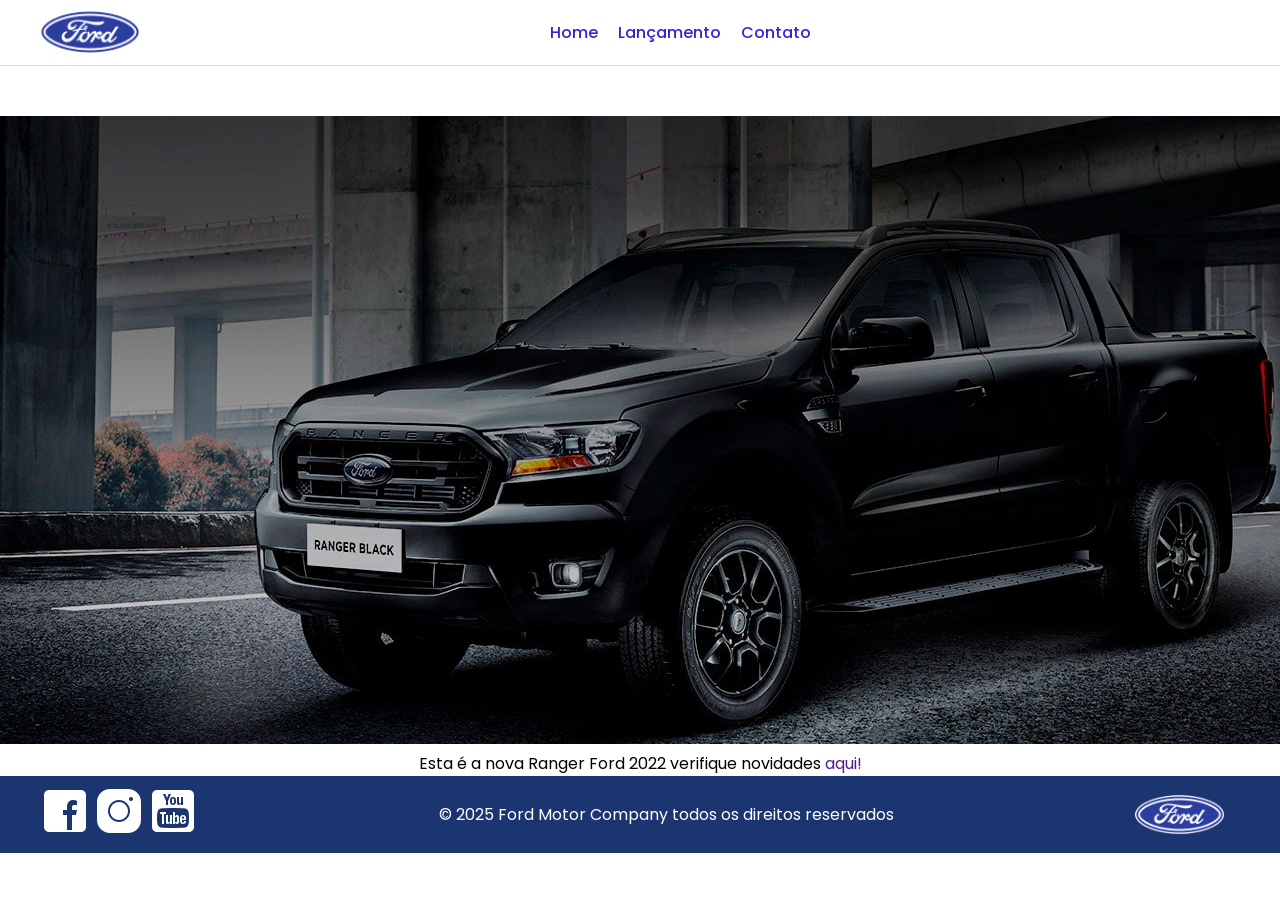
<file: index.html>
<!DOCTYPE html>
<html lang="pt-br">

<head>
    <meta charset="UTF-8">
    <meta name="viewport" content="width=device-width, initial-scale=1.0">
    <title>Desafio da Sprint - Inicio </title>
    <link rel="stylesheet" href="style.css">
</head>

<body>
    <header>
        <img src="/img/ford-96.png" alt="Logo da FORD" id="logoford">
        <nav id="navbar">
            <ul>
                <li><a href="http://127.0.0.1:5500/index.html">Home</a></li>
                <li><a href="http://127.0.0.1:5500/lancamento.html">Lançamento</a></li>
                <li><a href="http://127.0.0.1:5500/contato.html">Contato</a></li>
            </ul>    
        </nav>
        <div></div>
    </header>
  
    <main>
        <div class="ccentro">
            <img src="/img/imagem_1.jpg" alt="foto de um carro" class="imgcentro">
            <p>
                Esta é a nova Ranger Ford 2022 verifique novidades <a href="">aqui!</a>
            </p>
        </div>
    </main>

    <footer>
        <div class="redes">
            <a href="https://facebook.com/fordbrasil" target="_blank"><img src="/img/facebook-50.png" id="logosrodape"></a>
            <a href="https//instagram.com/fordbrasil" target="_blank" ><img src="/img/instagram-logo-50.png" id="logosrodape"></a>
            <a href="https://youtube.com/fordbrasil" target="_blank"><img src="/img/youtube-squared-50.png"id="logosrodape"></a>
        </div>
        <p> &copy; 2025 Ford Motor Company todos os direitos reservados</p>
        <div class="direitosreservados">
            <img src="/img/ford-96.png" alt="logo da ford no rodape da pagina" class="imgrodape">
        </div>
    </footer>
    </div>
</body>

</html>
</file>
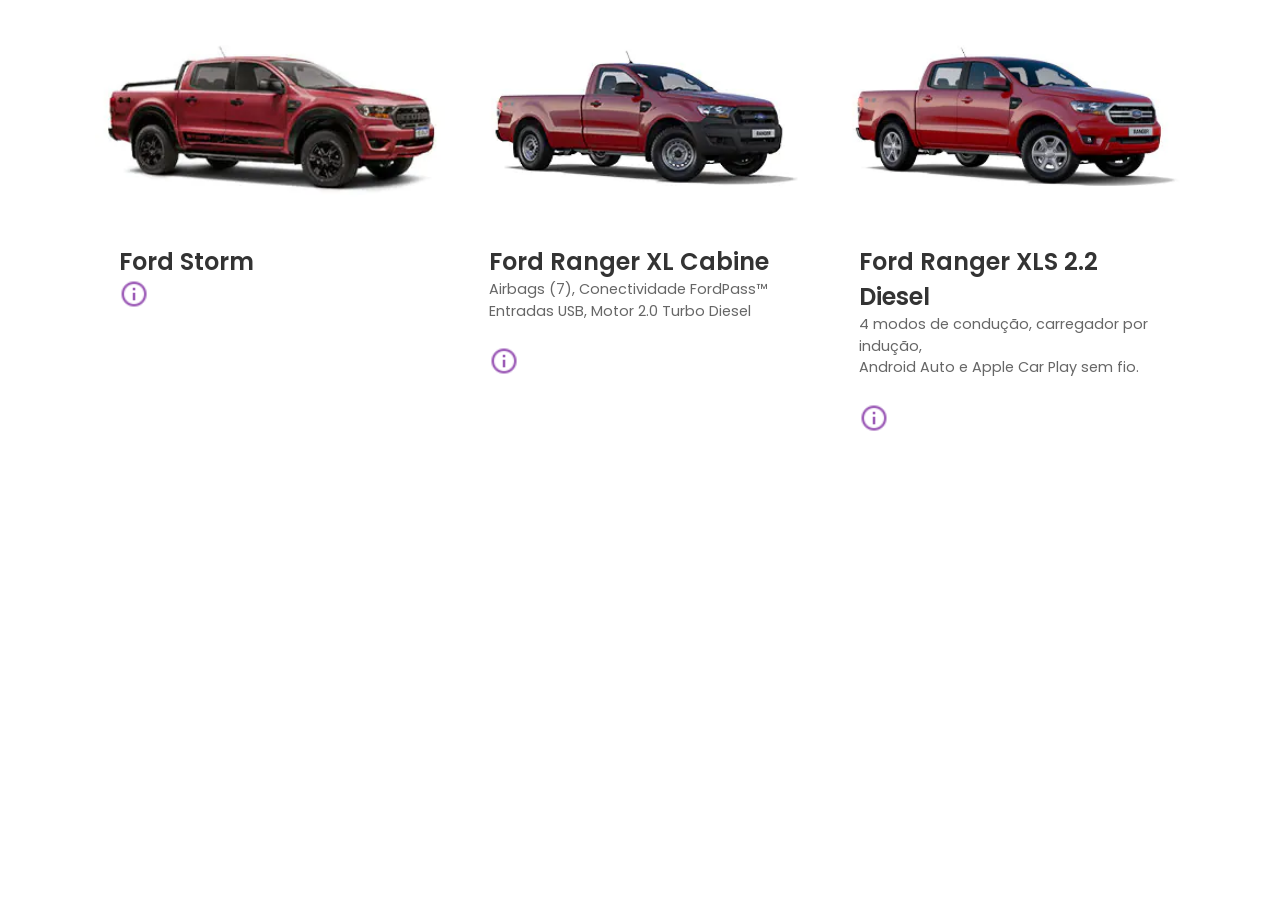
<file: card.html>
<!DOCTYPE html>
<html lang="pt-br">

<head>
    <meta charset="UTF-8">
    <meta name="viewport" content="width=device-width, initial-scale=1.0">
    <title>Desafio da Sprint</title>
    <link rel="stylesheet" href="style.css">
</head>

<body>

    <div class="card-container">

    <!-- Card 1: Ford Storm -->
    <article class="card">
        <img class="card-image" src="/img/storm.jpg" alt="Foto do Ranger STORM">
        <div class="card-content">
            <h2 class="card-title">Ford Storm</h2>
            <div class="imagem-com-texto">
                <img src="/img/info.png" alt="Ícone de informação" id="botaoinfo">
                <span class="texto-hover">
                    Motor 3.2 Duratorq TDCi turbodiesel de 5 cilindros.<br>
                    Potência: 200 cv a 3.000 rpm<br>
                    Torque: 47,9 kgf.m (470 Nm) a 1.750 rpm.
                </span>
            </div>
        </div>
    </article>

    <!-- Card 2: Ford Ranger XL Cabine -->
    <article class="card">
        <img class="card-image" src="/img/XL Cabine.jpg" alt="Foto do Ranger Cabine XL">
        <div class="card-content">
            <h2 class="card-title">Ford Ranger XL Cabine</h2>
            <p class="card-text">
                Airbags (7), Conectividade FordPass™<br>
                Entradas USB, Motor 2.0 Turbo Diesel
            </p>
            <div class="imagem-com-texto">
                <img src="/img/info.png" alt="Ícone de informação" id="botaoinfo">
                <span class="texto-hover">
                    Concierge proativo, degrau de acesso à caçamba,<br>
                    Android Auto e Apple Car Play sem fio.
                </span>
            </div>
        </div>
    </article>

    <!-- Card 3: Ford Ranger XLS 2.2 Diesel -->
    <article class="card">
        <img class="card-image" src="/img/xls 2.2 diesel.jpg" alt="Foto do XLS 2.2 Diesel">
        <div class="card-content">
            <h2 class="card-title">Ford Ranger XLS 2.2 Diesel</h2>
            <p class="card-text">
                4 modos de condução, carregador por indução,<br>
                Android Auto e Apple Car Play sem fio.
            </p>
            <div class="imagem-com-texto">
                <img src="/img/info.png" alt="Ícone de informação" id="botaoinfo">
                <span class="texto-hover">
                    Modos: Normal, Eco, Rebocar, Escorregadio.<br>
                    Monitoramento Preventivo Inteligente.
                </span>
            </div>
        </div>
    </article>

</div>


</body>

</html>
</file>
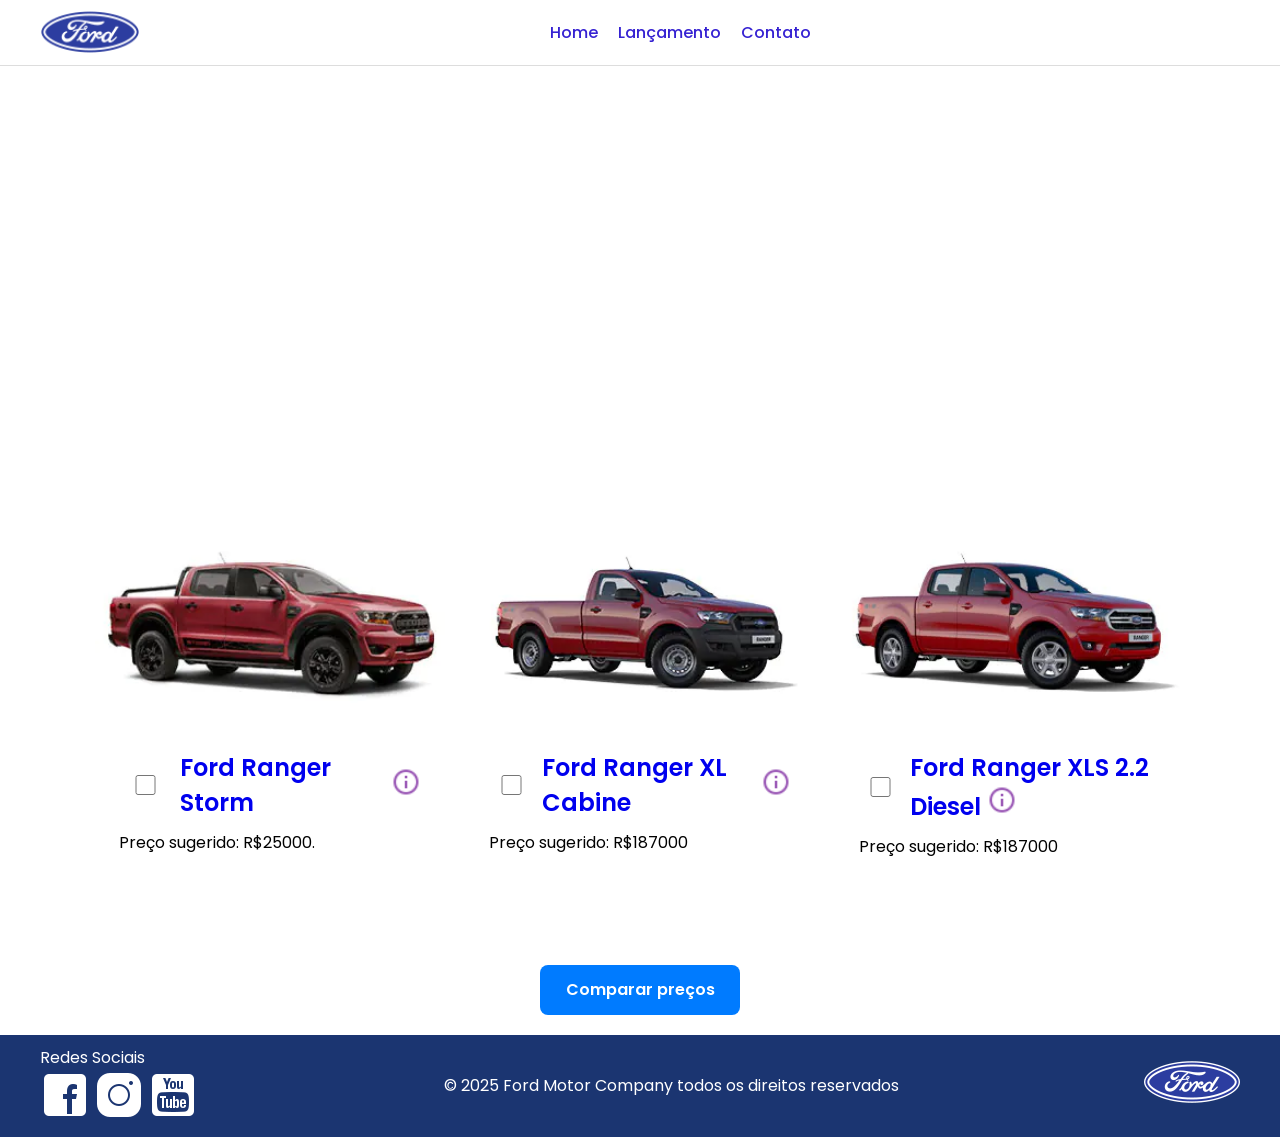
<file: lancamento.html>
<!DOCTYPE html>
<html lang="pt-br">

<head>
    <meta charset="UTF-8" />
    <meta name="viewport" content="width=device-width, initial-scale=1" />
    <title>Desafio da Sprint - Lançamento</title>
    <link rel="stylesheet" href="style.css" />
</head>

<body>
    <header>
        <img src="/img/ford-96.png" alt="Logo da FORD" id="logoford" />
        <nav id="navbar">
            <ul>
                <li><a href="http://127.0.0.1:5500/index.html">Home</a></li>
                <li><a href="http://127.0.0.1:5500/lancamento.html">Lançamento</a></li>
                <li><a href="http://127.0.0.1:5500/contato.html">Contato</a></li>
            </ul>
        </nav>
        <div></div>
    </header>

    <main>
        <div class="container">
            <div class="containervideo">
                <iframe width="1500" height="415" src="https://www.youtube.com/embed/3nW3UoOxV3k?si=4smUL5RBEjmB53bG"
                    title="YouTube video player" frameborder="0"
                    allow="accelerometer; autoplay; clipboard-write; encrypted-media; gyroscope; picture-in-picture; web-share"
                    referrerpolicy="strict-origin-when-cross-origin" allowfullscreen></iframe>
            </div>

            <div class="card-container">
                <article class="card">
                    <img class="card-image" src="/img/storm.jpg" alt="Foto do Ranger STORM" />
                    <div class="card-content">
                        <div class="titulo-com-info">
                            <input type="checkbox" name="" class="check">
                            <h2 class="card-title"><a
                                    href="https://www.ford.com.br/content/dam/Ford/website-assets/latam/br/nameplate/2022/ranger/pdf/fbr-ficha-tecnica-ranger-2022.pdf">
                                    Ford Ranger Storm</h2></a>
                            <div class="imagem-com-texto">
                                <img src="/img/info.png" alt="Ícone de informação" id="botaoinfo" />
                                <span class="texto-hover">
                                    Motor 3.2 Duratorq TDCi turbodiesel de 5 cilindros.<br />
                                    Potência: 200 cv a 3.000 rpm<br />
                                    Torque: 47,9 kgf.m (470 Nm) a 1.750 rpm.
                                </span>
                            </div>

                        </div>
                                                            <p>Preço sugerido: <R1>R$25000.</R1></p>

                    </div>
                </article>

                <article class="card">
                    <img class="card-image" src="/img/XL Cabine.jpg" alt="Foto do Ranger Cabine XL" />
                    <div class="card-content">
                        <div class="titulo-com-info">
                            <input type="checkbox" name="" class="check">

                            <h2 class="card-title"><a
                                    href="https://www.ford.com.br/content/dam/Ford/website-assets/latam/br/nameplate/2022/ranger/pdf/fbr-ficha-tecnica-ranger-2022.pdf">Ford
                                    Ranger XL Cabine</h2></a>
                            <div class="imagem-com-texto">
                                <img src="/img/info.png" alt="Ícone de informação" id="botaoinfo" />
                                <span class="texto-hover">
                                    Concierge proativo, degrau de acesso à caçamba,<br />
                                    Android Auto e Apple Car Play sem fio.
                                </span>
                            </div>
                        </div>
                        <p>Preço sugerido: R$187000</p>
                        <p class="card-text"><br /></p>
                    </div>
                </article>

                <article class="card">
                    <img class="card-image" src="/img/xls 2.2 diesel.jpg" alt="Foto do XLS 2.2 Diesel" />
                    <div class="card-content">
                        <div class="titulo-com-info">
                            <input type="checkbox" name="" class="check">

                            <h2 class="card-title"><a
                                    href="https://www.ford.com.br/content/dam/Ford/website-assets/latam/br/nameplate/2022/ranger/pdf/fbr-ficha-tecnica-ranger-2022.pdf">Ford
                                    Ranger XLS 2.2 Diesel</a>
                                <div class="imagem-com-texto">
                                    <img src="/img/info.png" alt="Ícone de informação" id="botaoinfo" />
                                    <span class="texto-hover">
                                        Modos: Normal, Eco, Rebocar, Escorregadio.<br />
                                        Monitoramento Preventivo Inteligente.
                                    </span>
                                </div>
                        </div>
                        <p>Preço sugerido: R$187000</p>

                        <p class="card-text"></p>
                    </div>
                </article>

                <a href="#" class="card-btn comparar-btn">Comparar preços</a>
            </div>
        </div>
    </main>

    <footer>
        <div class="redesSociais">
            <p>Redes Sociais</p>
            <a href="https://facebook.com/fordbrasil" target="_blank"><img src="/img/facebook-50.png" id="logosrodape"></a>
            <a href="https//instagram.com/fordbrasil" target="_blank" ><img src="/img/instagram-logo-50.png" id="logosrodape"></a>
            <a href="https://youtube.com/fordbrasil" target="_blank"><img src="/img/youtube-squared-50.png"id="logosrodape"></a>
        </div>
        <div class="copyright">
            <p>&copy; 2025 Ford Motor Company todos os direitos reservados</p>
        </div>
        <div class="logo_footer">
            <img src="/img/ford-96.png" alt="Logo footer">
        </div>
    </footer>
</body>

</html>
</file>
<file: style.css>
@import url('https://fonts.googleapis.com/css2?family=Poppins:ital,wght@0,100;0,200;0,300;0,400;0,500;0,600;0,700;0,800;0,900;1,100;1,200;1,300;1,400;1,500;1,600;1,700;1,800;1,900&display=swap');

.container {
    max-width: 1200px; 
    margin-left: auto;
    margin-right: auto;
    padding-left: 15px;
    padding-right: 15px;
}

* {
    margin: 0;
    padding: 0;
    text-decoration: none;
    border: 0;
    box-sizing: border-box;
}


#navbar ul {
    justify-content: center;
    display: flex;
    padding: 0;
    margin: 0;
    list-style: none;
    align-items: center;
}

#navbar ul li {
    margin-right: 20px;
}

#navbar ul li a {
    font-family: "Poppins", sans-serif;
    font-weight: 500;
    font-style: normal;
    text-decoration: none;
    color: #3622d2;
    cursor: pointer;    
    transition: color 0.3s ease;
}

#navbar ul li a:hover {
    color: #007BFF;
    text-decoration: underline;
}

.imgcentro main {
    display: flex;
    justify-content: center;
    align-items: center;
    padding: 40px 0;
    width: 100%;

}

.ccentro {
    border-top: 50px solid transparent;
    text-align: center;
}

footer{
    display: flex;
    justify-content: space-between;
    align-items: center;
    background-color: #1b3571;
    color: #fff;
    padding: 10px 40px;
}


footer p {
   
    color: white;
}

.imgrodape {
    display: flex;
    position: relative;
    padding-right: 1.0rem;
    height: 40px;
}

.logosrodape {
    height: 40px;
}

#logoford {
    height: 45px;
align-self: center;
}




#imgprincipal {
    width: 1200px;
    height: 600px;
}

/* Vídeo responsivo e centralizado */
.containervideo {
    display: flex;
    justify-content: center;
    align-items: center;
    padding: 20px 0;
}


.containervideo iframe {
    width: 100%;
    max-width: 1500px;
    width: 1200;
    height: 400px;
    border: none;
}


.pai {
    display: flex;
    justify-content: center;
    align-items: center;
    width: 100%;
    gap: 20px;
}

.checkpai {
    display: flex;
    justify-content: center;
    align-items: center;
    width: 100%;
    gap: 400px;
    height: 1px;
}


.card-container {
    display: flex;
    flex-wrap: wrap;
    justify-content: center;
    gap: 20px;
    padding: 20px;  
}


.comparar-btn {
    flex-basis: 100%; /* Ocupa linha inteira */
    max-width: 200px; /* largura máxima do botão */
    margin: 20px auto 0 auto; /* margem topo 20px e centralizado horizontalmente */
    padding: 12px 36px;
    text-align: center;
    background-color: #007bff;
    color: #fff;
    border-radius: 8px;
    text-decoration: none;
    font-weight: 600;
    transition: background-color 0.3s ease;
    cursor: pointer;
    display: block;
}

.comparar-btn:hover {
    background-color: #0056b3;
}


header  {
    display: flex;
    justify-content: space-between;
    align-items: center;
    padding: 10px 40px;
    border-bottom: 1px solid #ddd;
}

body {
    
    font-family: "Poppins", sans-serif;
    background-color: #ffffff;
    margin: 0;
    min-height: 100vh;
}
main {
    flex: 1;
}

.card {
    width: 350px;
    background-color: #ffffff;
    border-radius: 16px;
    transition: transform 0.3s ease, box-shadow 0.3s ease;
}

.card:hover {
    transform: translateY(-10px);
    /* box-shadow: 0 12px 24px rgba(0, 0, 0, 0.2); */
}

.card-image {
    width: 100%;
    height: 200px;
    object-fit: cover;
    display: block;
}

.card-content {
    padding: 24px;
}

.card-title {
    font-size: 1.5rem;
    font-weight: 600;
    margin-top: 0;
    margin-bottom: 8px;
    color: #333;
    margin: 0;
}

.card-text {
    font-size: 0.9rem;
    line-height: 1.5;
    color: #666;
    margin-bottom: 24px;
}

.card-btn {
    height: 50px;
    width: 120px;
    display: inline-block;
    background-color: #007bff;
    color: #ffffff;
    padding: 12px 24px;
    border-radius: 8px;
    text-decoration: none;
    font-weight: 600;
    text-align: center;
    transition: background-color 0.3s ease;
}

.card-btn:hover {
    background-color: #0056b3;
}

#botaoinfo {
    height: 28px;
    width: 35px;
}

.imagem-com-texto {
    position: relative;
    display: inline-block;
    cursor: pointer;
}

.texto-hover {
    visibility: hidden;
    opacity: 0;
    width: 280px;
    background-color: rgba(0, 0, 0, 0.85);
    color: #fff;
    text-align: left;
    border-radius: 8px;
    padding: 12px 16px;
    position: absolute;
    bottom: 130%; /* acima da imagem */
    left: 50%;
    transform: translateX(-50%);
    font-size: 1rem;
    line-height: 1.4;
    box-shadow: 0 8px 20px rgba(0,0,0,0.3);
    transition: opacity 0.3s ease, visibility 0.3s ease;
    white-space: normal;
    z-index: 100;
    pointer-events: none;
}

/* Triângulo seta abaixo do tooltip */
.texto-hover::after {
    content: "";
    position: absolute;
    top: 100%;
    left: 50%;
    transform: translateX(-50%);
    border-width: 8px;
    border-style: solid;
    border-color: rgba(0, 0, 0, 0.85) transparent transparent transparent;
}

/* Mostrar tooltip com fade */
.imagem-com-texto:hover .texto-hover {
    visibility: visible;
    opacity: 1;
    pointer-events: auto;
}

/* Opcional: ajuste tamanho do ícone info */
#botaoinfo {
    width: 30px;
    height: 30px;
}

.titulo-com-info {
    display: flex;
    align-items: center;
    gap: 8px;
    margin-bottom: 10px;
}

.check {
    width: 60px;
    height: 20px;
    border-radius: 12px;
}
</file>
